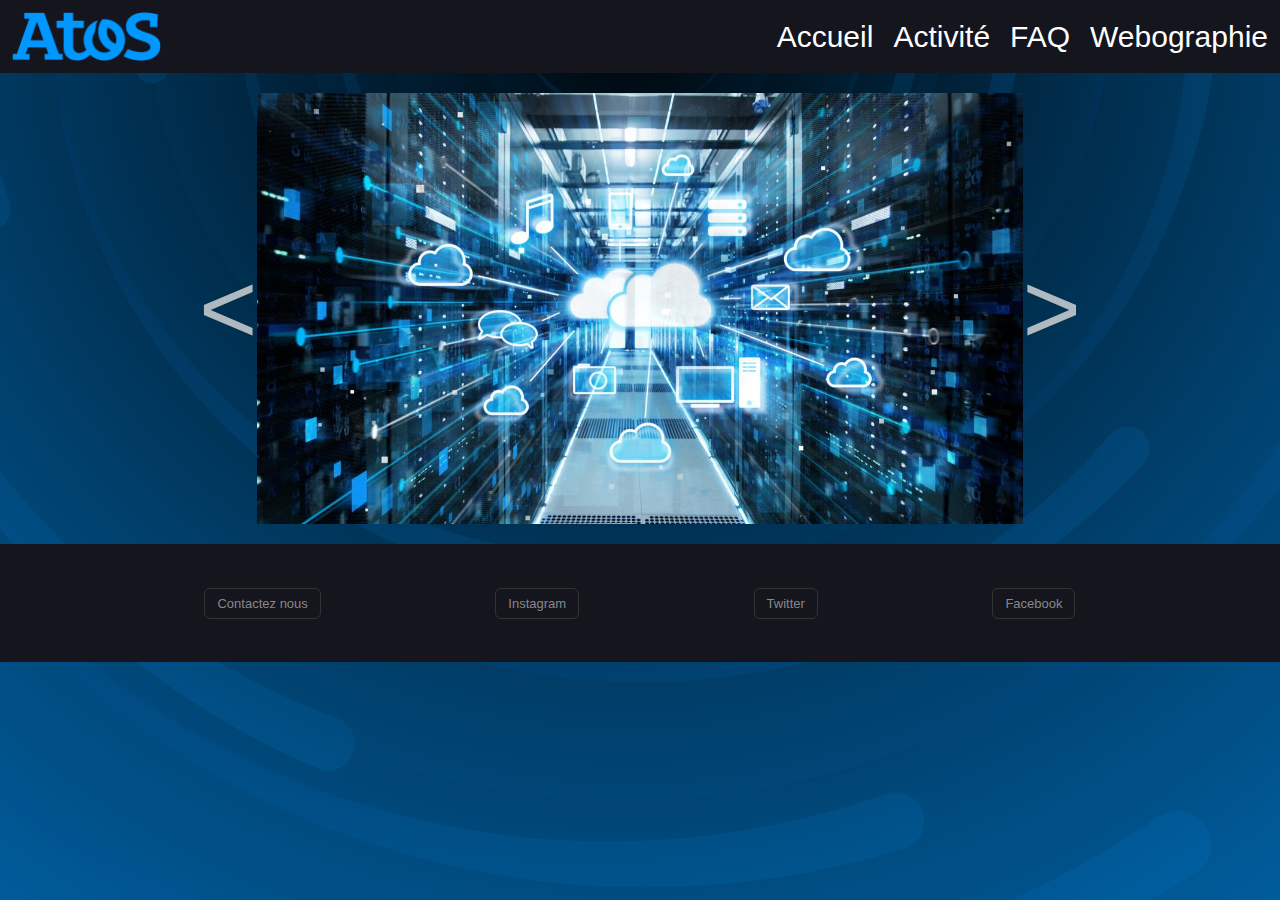
<file: index.html>
<!DOCTYPE html>
<html>

  <head>
    <meta charset="utf-8">
    <title>index</title>
    <link rel="stylesheet" href="style.css">
    <script src="script.js"></script>
  </head>

  <body>

    <header>  
      
      <nav class="menu-nav">

        <div id="container">

          <div><a href="index.html"><img src="img/Atos logo.png" alt="Atos" class="Atos"></a></div>

          <div><a href="index.html">Accueil</a></div>
          <div><a href="Activité.html">Activité</a></div>
          <div><a href="FAQ.html">FAQ</a></div>
          <div><a href="Webographie.html">Webographie</a></div>
        
        </div>

      </nav>

    </header>
      

    <main>

      <div id="slider">
        <div id="precedent" onclick="ChangeSlide(-1)"><p><</p></div>
        <a href="FAQ.html"><img src="img/cloud3.jpeg" alt="cloud" id="slide"></a>
        <div id="suivant" onclick="ChangeSlide(1)"><p>></p></div>
      </div>

    
	  </main>


    <div class="footerfixe">


    <footer>

        <ul class="reseaux">

          <li><a href="contact.html" class="contact">Contactez nous</a></li>
          <li><a href="https://www.instagram.com/atosfr/?hl=fr" class="instagram" target="_blank"> Instagram</a></li>
          <li><a href="https://twitter.com/AtosFR?ref_src=twsrc%5Egoogle%7Ctwcamp%5Eserp%7Ctwgr%5Eauthor"class="twitter" target="_blank"> Twitter</a></li>
          <li><a href="https://fr-fr.facebook.com/AtosFR/" class="facebook" target="_blank">Facebook</a></li>

        </ul>

    </footer>

    </div>

  </body>
</html>
</file>
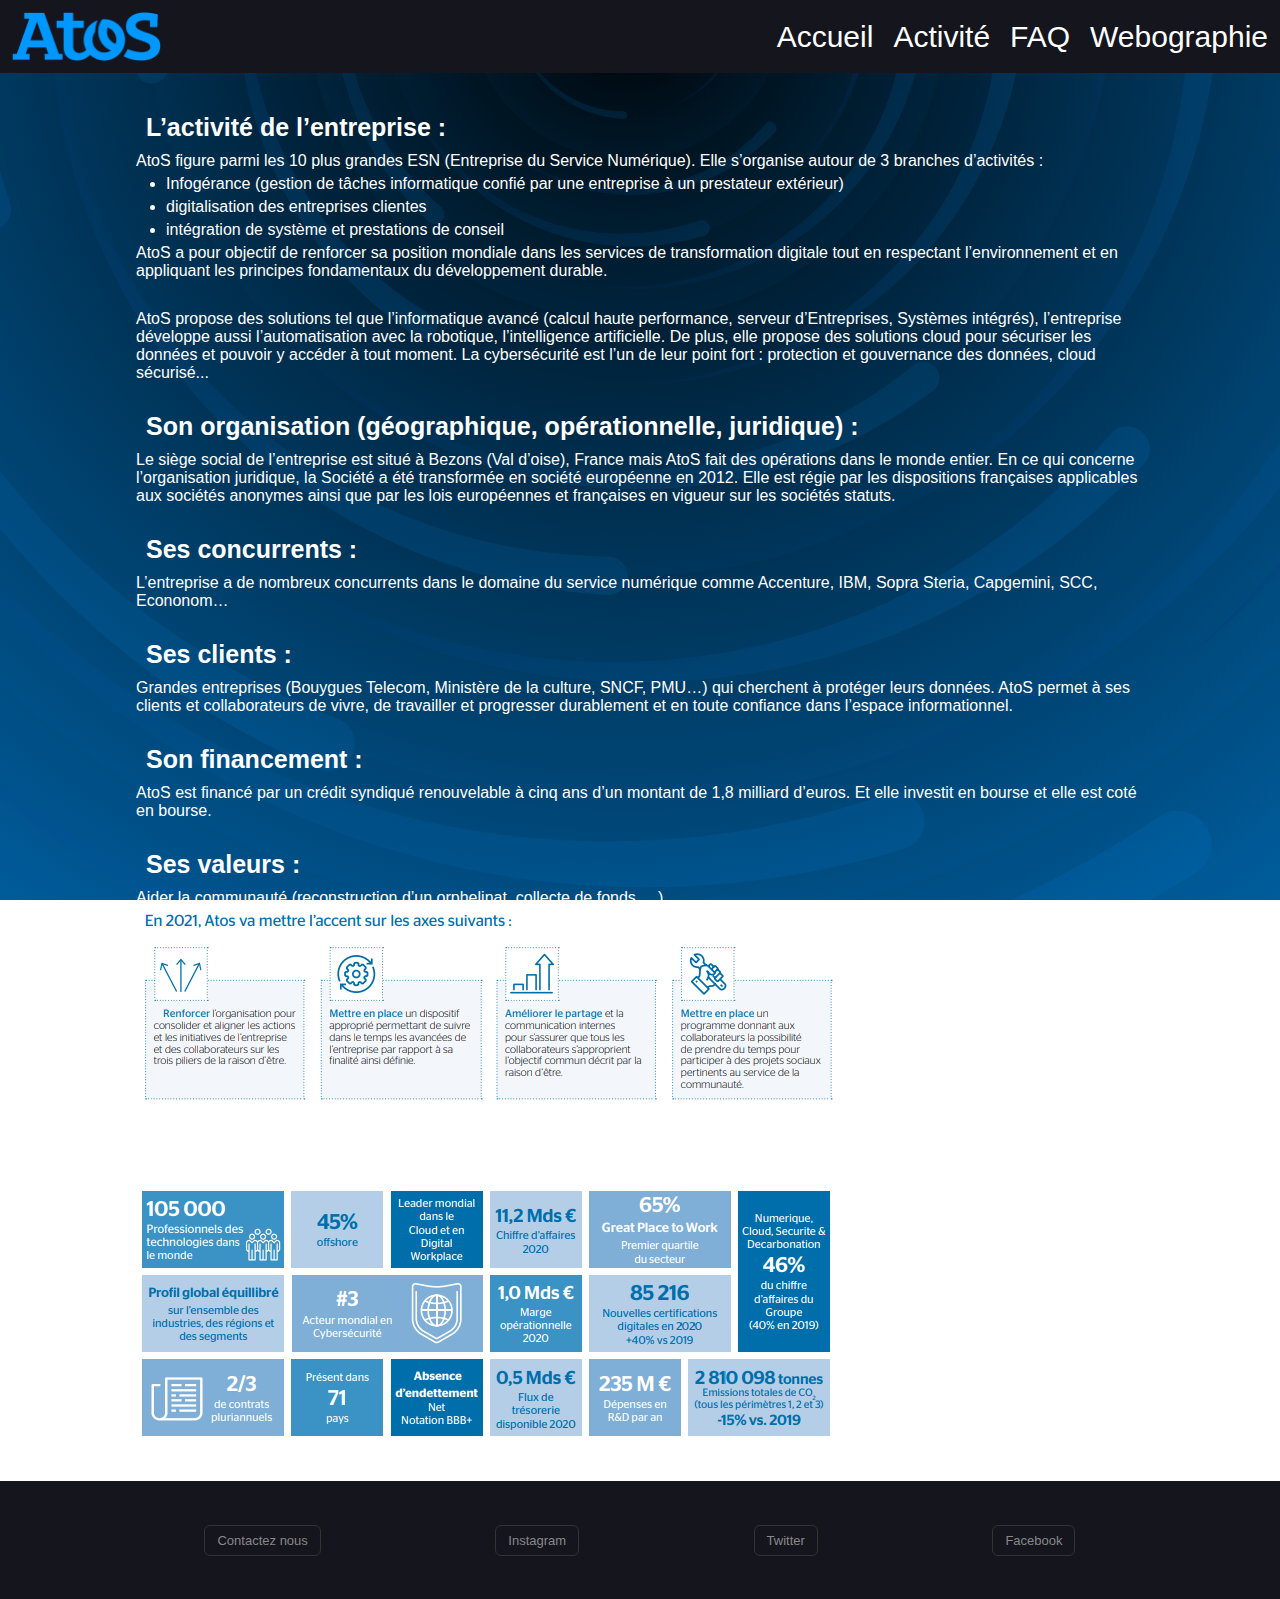
<file: Activité.html>
<!DOCTYPE html>
<html>

  <head>
    <meta charset="utf-8">
    <title>index</title>
    <link rel="stylesheet" href="style.css">
  </head>

  <body>


    <header>  
      
      <nav class="menu-nav">

        <div id="container">

          <div><a href="index.html"><img src="img/Atos logo.png" alt="Atos" class="Atos"></a></div>

          <div><a href="index.html">Accueil</a></div>
          <div><a href="Activité.html">Activité</a></div>
          <div><a href="FAQ.html">FAQ</a></div>
          <div><a href="Webographie.html">Webographie</a></div>
        
        </div>

      </nav>

    </header>

    <main>
      
      <div class="activite">
        <h1>L’activité de l’entreprise :</h1>
        <p>AtoS figure parmi les 10 plus grandes ESN (Entreprise du Service Numérique). Elle s’organise autour de 3 branches d’activités :</p>
        <ul>
          <li>Infogérance (gestion de tâches informatique confié par une entreprise à un prestateur extérieur)</li>
          <li>digitalisation des entreprises clientes</li>
          <li>intégration de système et prestations de conseil</li>
        </ul>
        <p>AtoS a pour objectif de renforcer sa position mondiale dans les services de transformation digitale tout en respectant l’environnement et en appliquant les principes fondamentaux du développement durable.</p>

        <h1></h1>
        <p>AtoS propose des solutions tel que l’informatique avancé (calcul haute performance, serveur d’Entreprises, Systèmes intégrés), l’entreprise développe aussi l’automatisation avec la robotique, l’intelligence artificielle. De plus, elle propose des solutions cloud pour sécuriser les données et pouvoir y accéder à tout moment. La cybersécurité est l’un de leur point fort : protection et gouvernance des données, cloud sécurisé...</p>

        <h1>Son organisation (géographique, opérationnelle, juridique) :</h1>
        <p>Le siège social de l’entreprise est situé à Bezons (Val d’oise), France mais AtoS fait des opérations dans le monde entier. En ce qui concerne l’organisation  juridique, la Société a été transformée en société européenne en 2012. Elle est régie par les dispositions françaises applicables aux sociétés anonymes ainsi que par les lois européennes et françaises en vigueur sur les sociétés statuts.</p>

        <h1>Ses concurrents :</h1>
        <p>L’entreprise a de nombreux concurrents dans le domaine du service numérique comme Accenture, IBM, Sopra Steria, Capgemini, SCC, Econonom…</p>

        <h1>Ses clients :</h1>
        <p>Grandes entreprises (Bouygues Telecom, Ministère de la culture, SNCF, PMU…) qui cherchent à protéger leurs données.
        AtoS permet à ses clients et collaborateurs de vivre, de travailler et progresser durablement et en toute confiance dans l’espace informationnel.</p>

        <h1>Son financement :</h1>
        <p>AtoS est financé par un crédit syndiqué renouvelable à cinq ans d’un montant de 1,8 milliard d’euros. Et elle investit en bourse et elle est coté en bourse.</p>

        <h1>Ses valeurs :</h1>
        <p>Aider la communauté (reconstruction d’un orphelinat, collecte de fonds, ...)</p>
        <img src="img/Valeurs.png" alt="valeurs">

        <h1>AtoS en chiffre c’est :</h1>
        <img src="img/chiffres.png" alt="chiffres">
      </div>

	  </main>

    <footer>

        <ul class="reseaux">

          <li><a href="contact.html" class="contact">Contactez nous</a></li>
          <li><a href="https://www.instagram.com/atosfr/?hl=fr" class="instagram" target="_blank"> Instagram</a></li>
          <li><a href="https://twitter.com/AtosFR?ref_src=twsrc%5Egoogle%7Ctwcamp%5Eserp%7Ctwgr%5Eauthor"class="twitter" target="_blank"> Twitter</a></li>
          <li><a href="https://fr-fr.facebook.com/AtosFR/" class="facebook" target="_blank">Facebook</a></li>

        </ul> 

    </footer>

  </body>
</html>
</file>
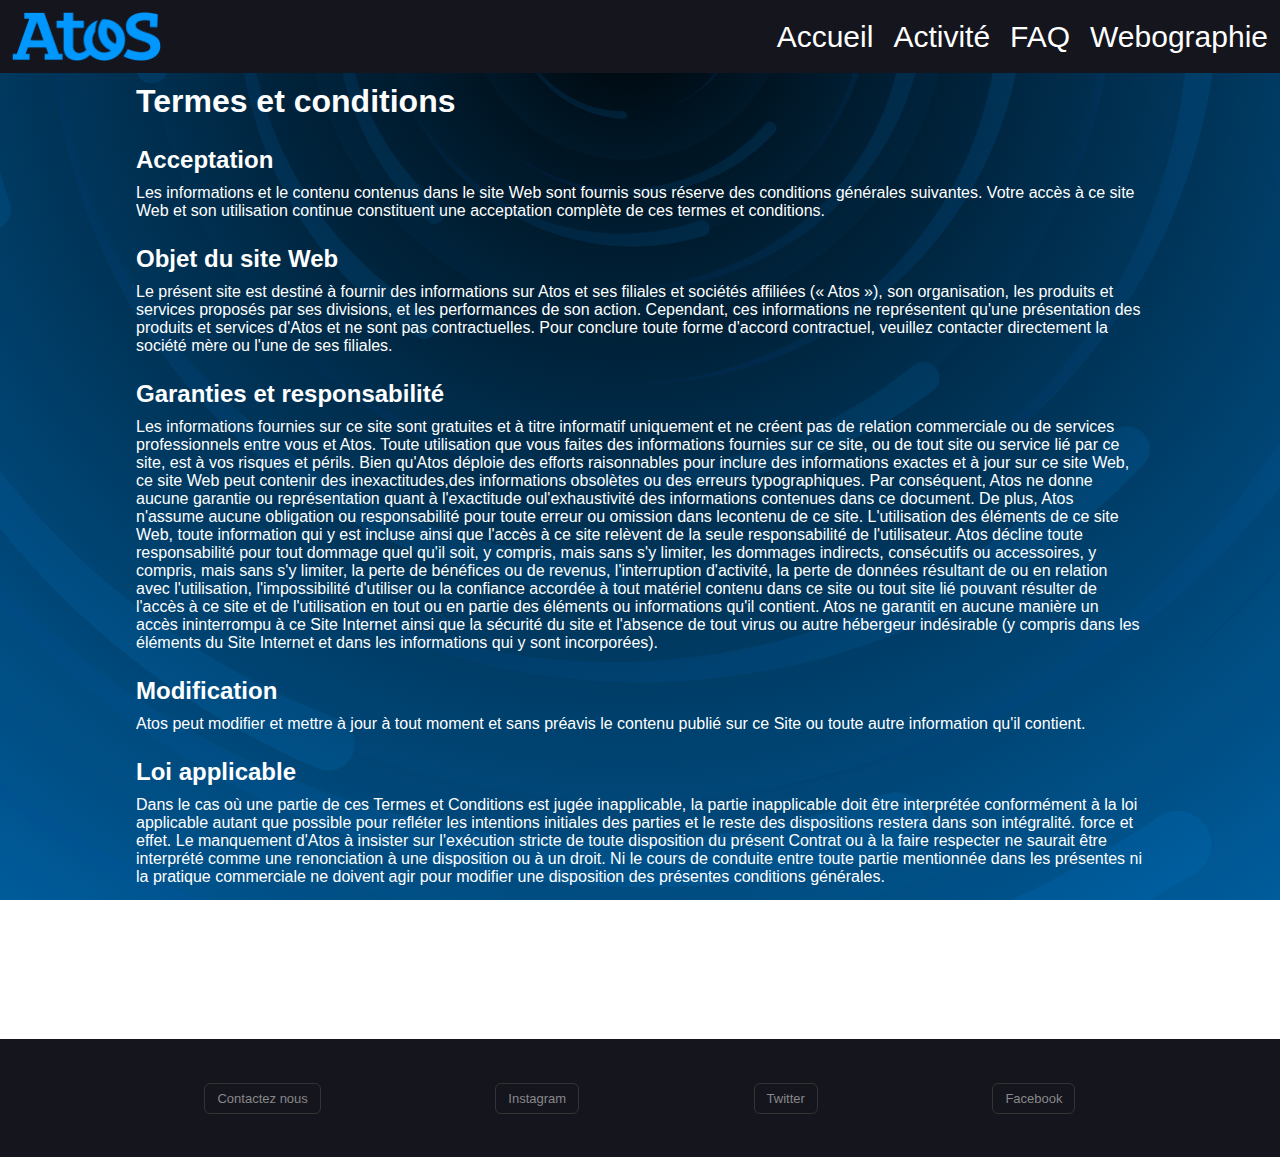
<file: Conditions.html>
<!DOCTYPE html>
<html>

  <head>
    <meta charset="utf-8">
    <title>index</title>
    <link rel="stylesheet" href="style.css">
  </head>

  <body>


    <header>  
      
      <nav class="menu-nav">

        <div id="container">

          <div><a href="index.html"><img src="img/Atos logo.png" alt="Atos" class="Atos"></a></div>

          <div><a href="index.html">Accueil</a></div>
          <div><a href="Activité.html">Activité</a></div>
          <div><a href="FAQ.html">FAQ</a></div>
          <div><a href="Webographie.html">Webographie</a></div>
        
        </div>

      </nav>

    </header>
      

    <main>

      <div class="conditions-util">     

        <div class="termes">
        <h1>Termes et conditions</h1>
        </div>

        <div class="termes">
        <h2>Acceptation</h2>
        <p>Les informations et le contenu contenus dans le site Web sont fournis sous réserve des conditions générales suivantes. Votre accès à ce site Web et son utilisation continue constituent une acceptation complète de ces termes et conditions.</p>
        </div>

        <div class="termes">
        <h2>Objet du site Web</h2>
        <p>Le présent site est destiné à fournir des informations sur Atos et ses filiales et sociétés affiliées (« Atos »), son organisation, les produits et services proposés par ses divisions, et les performances de son action. Cependant, ces informations ne représentent qu'une présentation des produits et services d'Atos et ne sont pas contractuelles. Pour conclure toute forme d'accord contractuel, veuillez contacter directement la société mère ou l'une de ses filiales.</p>
        </div>

        <div class="termes">
        <h2>Garanties et responsabilité</h2>
        <p>Les informations fournies sur ce site sont gratuites et à titre informatif uniquement et ne créent pas de relation commerciale ou de services professionnels entre vous et Atos. Toute utilisation que vous faites des informations fournies sur ce site, ou de tout site ou service lié par ce site, est à vos risques et périls.
        Bien qu'Atos déploie des efforts raisonnables pour inclure des informations exactes et à jour sur ce site Web, ce site Web peut contenir des inexactitudes,des informations obsolètes ou des erreurs typographiques. Par conséquent, Atos ne donne aucune garantie ou représentation quant à l'exactitude oul'exhaustivité des informations contenues dans ce document. De plus, Atos n'assume aucune obligation ou responsabilité pour toute erreur ou omission dans lecontenu de ce site.
        L'utilisation des éléments de ce site Web, toute information qui y est incluse ainsi que l'accès à ce site relèvent de la seule responsabilité de l'utilisateur. Atos décline toute responsabilité pour tout dommage quel qu'il soit, y compris, mais sans s'y limiter, les dommages indirects, consécutifs ou accessoires, y compris, mais sans s'y limiter, la perte de bénéfices ou de revenus, l'interruption d'activité, la perte de données résultant de ou en relation avec l'utilisation, l'impossibilité d'utiliser ou la confiance accordée à tout matériel contenu dans ce site ou tout site lié pouvant résulter de l'accès à ce site et de l'utilisation en tout ou en partie des éléments ou informations qu'il contient.
        Atos ne garantit en aucune manière un accès ininterrompu à ce Site Internet ainsi que la sécurité du site et l'absence de tout virus ou autre hébergeur indésirable (y compris dans les éléments du Site Internet et dans les informations qui y sont incorporées).</p>
        </div>

        <div class="termes">
        <h2>Modification</h2>
        <p>Atos peut modifier et mettre à jour à tout moment et sans préavis le contenu publié sur ce Site ou toute autre information qu'il contient.</p>
        </div>

        <div class="termes">
        <h2>Loi applicable</h2>
        <p>Dans le cas où une partie de ces Termes et Conditions est jugée inapplicable, la partie inapplicable doit être interprétée conformément à la loi applicable autant que possible pour refléter les intentions initiales des parties et le reste des dispositions restera dans son intégralité. force et effet.
        Le manquement d'Atos à insister sur l'exécution stricte de toute disposition du présent Contrat ou à la faire respecter ne saurait être interprété comme une renonciation à une disposition ou à un droit. Ni le cours de conduite entre toute partie mentionnée dans les présentes ni la pratique commerciale ne doivent agir pour modifier une disposition des présentes conditions générales.</p>
        </div>

        <div class="termes">
        <h2>Téléchargement de matériel sur le site Web</h2>
        <p>Toute information ou demande d'information que vous pourriez adresser à Atos via le site ou par courrier électronique auquel le site peut donner accès, est considérée comme non confidentielle.
        Atos n'assume aucune obligation de surveiller les informations que vous pouvez publier sur son site Web.</p>
        </div>

      </div>

	  </main>

    <footer>

        <ul class="reseaux">

          <li><a href="contact.html" class="contact">Contactez nous</a></li>
          <li><a href="https://www.instagram.com/atosfr/?hl=fr" class="instagram" target="_blank"> Instagram</a></li>
          <li><a href="https://twitter.com/AtosFR?ref_src=twsrc%5Egoogle%7Ctwcamp%5Eserp%7Ctwgr%5Eauthor"class="twitter" target="_blank"> Twitter</a></li>
          <li><a href="https://fr-fr.facebook.com/AtosFR/" class="facebook" target="_blank">Facebook</a></li>

        </ul> 

    </footer>

  </body>
</html>
</file>
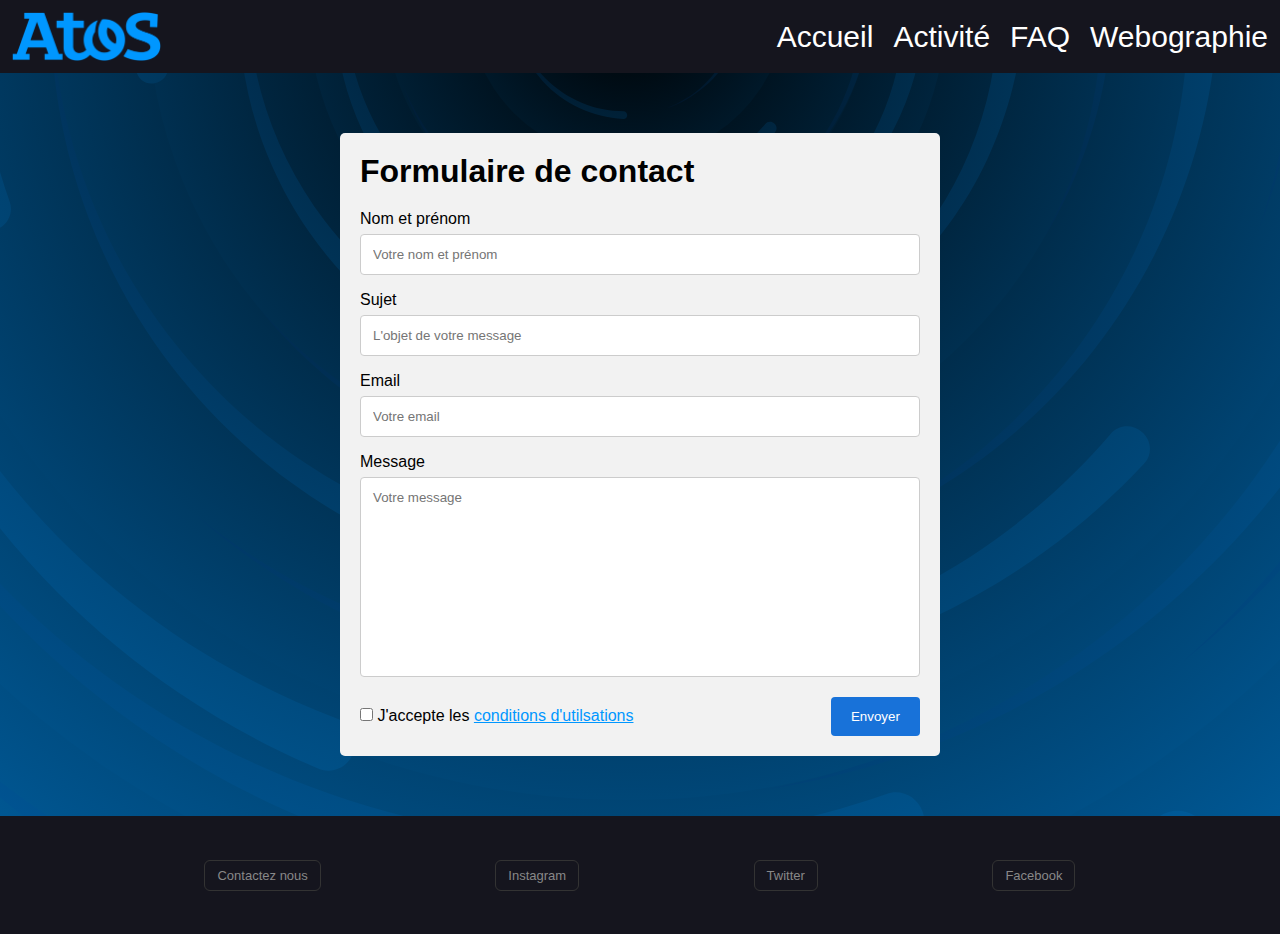
<file: contact.html>
<!DOCTYPE html>
<html>

  <head>
    <meta charset="utf-8">
    <title>index</title>
    <link rel="stylesheet" href="style.css">
  </head>

  <body>


    <header>  
      
      <nav class="menu-nav">

        <div id="container">

          <div><a href="index.html"><img src="img/Atos logo.png" alt="Atos" class="Atos"></a></div>

          <div><a href="index.html">Accueil</a></div>
          <div><a href="Activité.html">Activité</a></div>
          <div><a href="FAQ.html">FAQ</a></div>
          <div><a href="Webographie.html">Webographie</a></div>
        
        </div>

      </nav>

    </header>
      

    <main>

      <div class="container">
        <h1 id="formulaire">Formulaire de contact</h1>
        <form action="/action_page.php">
          <label for="nom">Nom et prénom</label>
          <input type="text" id="nom" name="nom" placeholder="Votre nom et prénom">

          <label for="sujet">Sujet</label>
          <input type="text" id="sujet" name="sujet" placeholder="L'objet de votre message">

          <label for="email">Email</label>
          <input type="email" id="email" name="email" placeholder="Votre email">

          <label for="subject">Message</label>
          <textarea id="subject" name="subject" placeholder="Votre message"></textarea>

          <input type="checkbox" id="conditions" name="conditions">
          <label for="conditions">J'accepte les <a href="Conditions.html">conditions d'utilsations</a></label>

          <input type="submit" value="Envoyer">
        </form>
      </div>

	  </main>
 <div class="footer_contact">
    <footer>
       
        <ul class="reseaux">

          <li><a href="contact.html" class="contact">Contactez nous</a></li>
          <li><a href="https://www.instagram.com/atosfr/?hl=fr" class="instagram" target="_blank"> Instagram</a></li>
          <li><a href="https://twitter.com/AtosFR?ref_src=twsrc%5Egoogle%7Ctwcamp%5Eserp%7Ctwgr%5Eauthor"class="twitter" target="_blank"> Twitter</a></li>
          <li><a href="https://fr-fr.facebook.com/AtosFR/" class="facebook" target="_blank">Facebook</a></li>

        </ul> 

    </footer>
</div>
  </body>
</html>
</file>
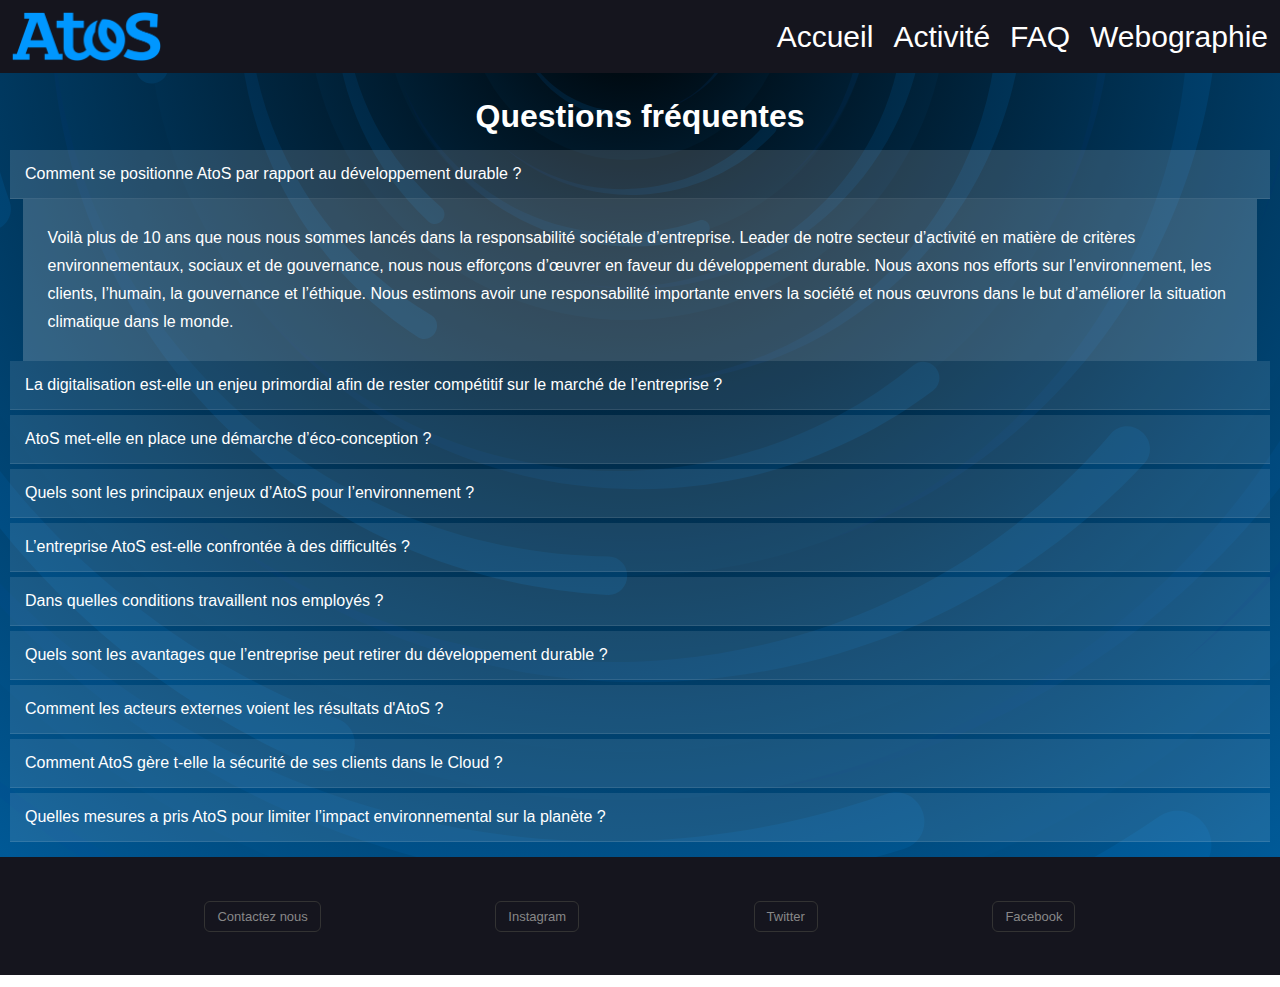
<file: FAQ.html>
<!DOCTYPE html>
<html>

  <head>
    <meta charset="utf-8">
    <title>index</title>
    <link rel="stylesheet" href="style.css">
  </head>

  <body>


    <header>  
      
      <nav class="menu-nav">

        <div id="container">

          <div><a href="index.html"><img src="img/Atos logo.png" alt="Atos" class="Atos"></a></div>

          <div><a href="index.html">Accueil</a></div>
          <div><a href="Activité.html">Activité</a></div>
          <div><a href="FAQ.html">FAQ</a></div>
          <div><a href="Webographie.html">Webographie</a></div>
        
        </div>

      </nav>

    </header>
    <main>
    
    <h1 class="FAQ">Questions fréquentes</h1>
    
        <div class="accordeon">     

            <div>
                <input type="radio" name="acc" id="acc1" checked>
                <label for="acc1"> Comment se positionne AtoS par rapport au développement durable ?</label>
                <div class="reponse">
                    <p class="quest">Voilà plus de 10 ans que nous nous sommes lancés dans la responsabilité sociétale d’entreprise. Leader de notre secteur
                d’activité en matière de critères environnementaux, sociaux et de gouvernance, nous nous efforçons d’œuvrer en faveur
                du développement durable. Nous axons nos efforts sur l’environnement, les clients, l’humain, la gouvernance et l’éthique.
                Nous estimons avoir une responsabilité importante envers la société et nous œuvrons dans le but d’améliorer la situation
                climatique dans le monde.</p>
                </div>
            </div>

            <div>
                <input type="radio" name="acc" id="acc2">
                <label for="acc2"> La digitalisation est-elle un enjeu primordial afin de rester compétitif sur le marché de l’entreprise ?</label>
                <div class="reponse">
                    <p class="quest">Nous sommes une des toutes premières entreprises à avoir migré l’intégralité de notre système sur le cloud (accès aux services
                    depuis internet). Pour évoluer dans un secteur hyper-concurrentiel, les organisations doivent constamment réinventer
                    leurs modèles commerciaux tout en réduisant leurs coûts de production. Nous donnons la possibilité à nos clients de migrer
                    leurs activités vers le cloud, en accélérant leur transformation digitale vers un modèle d’entreprise intelligente afin
                    d'acquérir une bonne position sur le marché de l’entreprise.</p>
                </div>
            </div>

            <div>
                <input type="radio" name="acc" id="acc3">
                <label for="acc3"> AtoS met-elle en place une démarche d’éco-conception ?</label>
                <div class="reponse">
                    <p class="quest">Nous pensons que l’éco-conception est un enjeu primordial pour se développer dans le monde du digital. Elle a pour but de
                        réduire la puissance informatique nécessaire en développant des logiciels et des sites web plus sobre dans leur conception
                        fonctionnelle, graphique et technique. Elle permet d’intégrer dès l’origine la problématique énergétique : nous voulons
                        optimiser le fonctionnement des applications tout en respectant les ressources disponibles. Enfin, l’éco-conception permet
                        par exemple, en s’appuyant sur des outils matériels comme des sondes, de mesurer la consommation de portions de code
                        afin de réduire leur impact environnemental.</p>
                </div>
            </div>

            <div>
                <input type="radio" name="acc" id="acc4">
                <label for="acc4"> Quels sont les principaux enjeux d’AtoS pour l’environnement ?</label>
                <div class="reponse">
                    <p class="quest">Atos s’engage pour 3 principaux enjeux liés à l’environnement. La décarbonisation est notre priorité. Nous mettons en place
                        une multitude de mesures dans le but de moins polluer la planète afin de relever les défis environnementaux de nos clients.
                        De plus, nous voulons réduire l’empreinte carbone afin d’améliorer l’efficacité énergétique des opérations d’Atos tout
                        en nous dirigeant vers une économie bas-carbone sur le modèle du développement durable. Enfin, nous voulons instaurer
                        des technologies et solutions numériques éco-efficaces et responsable, le Green IT, car les solutions numériques ont
                        déjà un impact important sur l’environnement et leur usage va continuer à s'accroître.</p>
                </div>
            </div>

            <div>
                <input type="radio" name="acc" id="acc5">
                <label for="acc5"> L’entreprise AtoS est-elle confrontée à des difficultés ?</label>
                <div class="reponse">
                    <p class="quest">Nous avons des difficultés pour recycler nos déchets car cela nécessite des centaines de mètres carrés. Et il nous est difficile
                        de réduire notre consommation d'énergie car il faut alimenter le refroidissement du système ainsi que tous nos outils
                        permettant de réaliser nos activités. Face à la pandémie du covid-19, nous avons dû revoir notre manière de travailler
                        avec nos clients, notamment lors de travaux sur des infrastructures informatiques classiques. De plus, Élie Girard,
                        le directeur général de l'entreprise a réaffirmé son intention de recentrer les activités de l'entreprise sur l'informatique
                        décentralisée (Cloud).</p>
                </div>
            </div>
             
            <div>
                <input type="radio" name="acc" id="acc6">
                <label for="acc6"> Dans quelles conditions travaillent nos employés ?</label>
                <div class="reponse">
                    <p class="quest">Nous avons la chance d'avoir une grande diversité de profils au sein de nos employés et nous nous assurons que chacun d’entre
                        eux travaille dans des conditions optimales. Nous sommes conscients de la numérisation du milieu de travail et du développement
                        du télétravail qui permet de plus en plus de travailler à domicile tout en collaborant à distance. Notre partenariat
                        international avec Great Place to Work nous permet de nous assurer que nous répondons aux besoins de nos employés. “We
                        Are Atos” est un programme permettant d’améliorer en continue la façon de travailler de nos employés.</p>
                </div>
            </div>

            <div>
                <input type="radio" name="acc" id="acc7">
                <label for="acc7"> Quels sont les avantages que l’entreprise peut retirer du développement durable ?</label>
                <div class="reponse">
                    <p class="quest">AtoS développe l'éco efficacité en réduisant les impacts environnementaux de sa production. Ainsi elle profite de ses capacités
                        de production tout en préservant les ressources naturelles. De plus, le développement durable est avantageux pour la
                        simple raison qu’il est un moyen d'augmenter la productivité des employés et donc par conséquent le chiffre d'affaires
                        de notre entreprise. Nous axons les efforts de notre entreprise sur l'efficacité environnementale et sur la créativité
                        de nos employés.</p>
                </div>
            </div>

            <div>
                <input type="radio" name="acc" id="acc8">
                <label for="acc8"> Comment les acteurs externes voient les résultats d'AtoS ?</label>
                <div class="reponse">
                    <p class="quest">Atos a été reconnu par plusieurs acteurs majeurs pour ses actions qui ont pour objectif de réduire ses impacts environnementaux
                        et ses émissions carbone, ainsi que pour la qualité et la transparence de sa communication. De plus, Atos a remporté
                        le Grand Prix 2020 du Business et de la Gouvernance Responsables pour son engagement à réduire l’empreinte carbone de
                        ses clients tout en instaurant des accords de décarbonisation.</p>
                </div>
            </div>

            <div>
                <input type="radio" name="acc" id="acc9">
                <label for="acc9"> Comment AtoS gère t-elle la sécurité de ses clients dans le Cloud ?</label>
                <div class="reponse">
                    <p class="quest">Il n'est pas "risqué" de stocker ses données sur le Cloud, ce qui est risqué c'est de ne pas prendre les mesures nécessaires
                        pour les protéger de manière efficace. Utiliser le Cloud en toute sécurité nécessite une approche solide en cybersécurité
                        afin de stocker les données sensibles sur un Cloud privé en maintenant un coût acceptable. Atos vous aide à garder un
                        contrôle centralisé sur vos accès ainsi que sur vos clés de chiffrement afin d'avoir une expérience unique et protégée
                        du Cloud tout en gardant une relation de confiance vis-à-vis de ses clients.</p>
                </div>
            </div>

            <div>
                <input type="radio" name="acc" id="acc10">
                <label for="acc10"> Quelles mesures a pris AtoS pour limiter l’impact environnemental sur la planète ?</label>
                <div class="reponse">
                    <p class="quest">Atos a décidé de s’aligner sur les objectifs ambitieux de l’initiative SBT (Science Based Targets) en vue de limiter le réchauffement
                        climatique à 1,5 °C. De plus, l'entreprise s’engage à atteindre la neutralité carbone d’ici 2035, soit 15 ans plus tôt
                        que les objectifs des accords de Paris fixé à 2050. Les normes que l'entreprise s'est fixé sont les plus exigeantes
                        du secteur du numérique et concernent tout autant les clients et les fournisseurs. La norme ISO 14001 est un outil opérationnel
                        essentiel pour atteindre nos objectifs environnementaux. En 2019, près de 90 % de nos principaux bureaux et centres
                        de données ont été certifiés. Entre 2012 et 2015 AtoS a réduit de 50% ses émissions carbone.</p>
                </div>
            </div>

             
        </div>

    </main>

    <div class="footerfixe">
      
    <footer>


        <ul class="reseaux">

          <li><a href="contact.html" class="contact">Contactez nous</a></li>
          <li><a href="https://www.instagram.com/atosfr/?hl=fr" class="instagram" target="_blank"> Instagram</a></li>
          <li><a href="https://twitter.com/AtosFR?ref_src=twsrc%5Egoogle%7Ctwcamp%5Eserp%7Ctwgr%5Eauthor"class="twitter" target="_blank"> Twitter</a></li>
          <li><a href="https://fr-fr.facebook.com/AtosFR/" class="facebook" target="_blank">Facebook</a></li>

        </ul> 

    </footer>

    </div>

  </body>

</html>
</file>
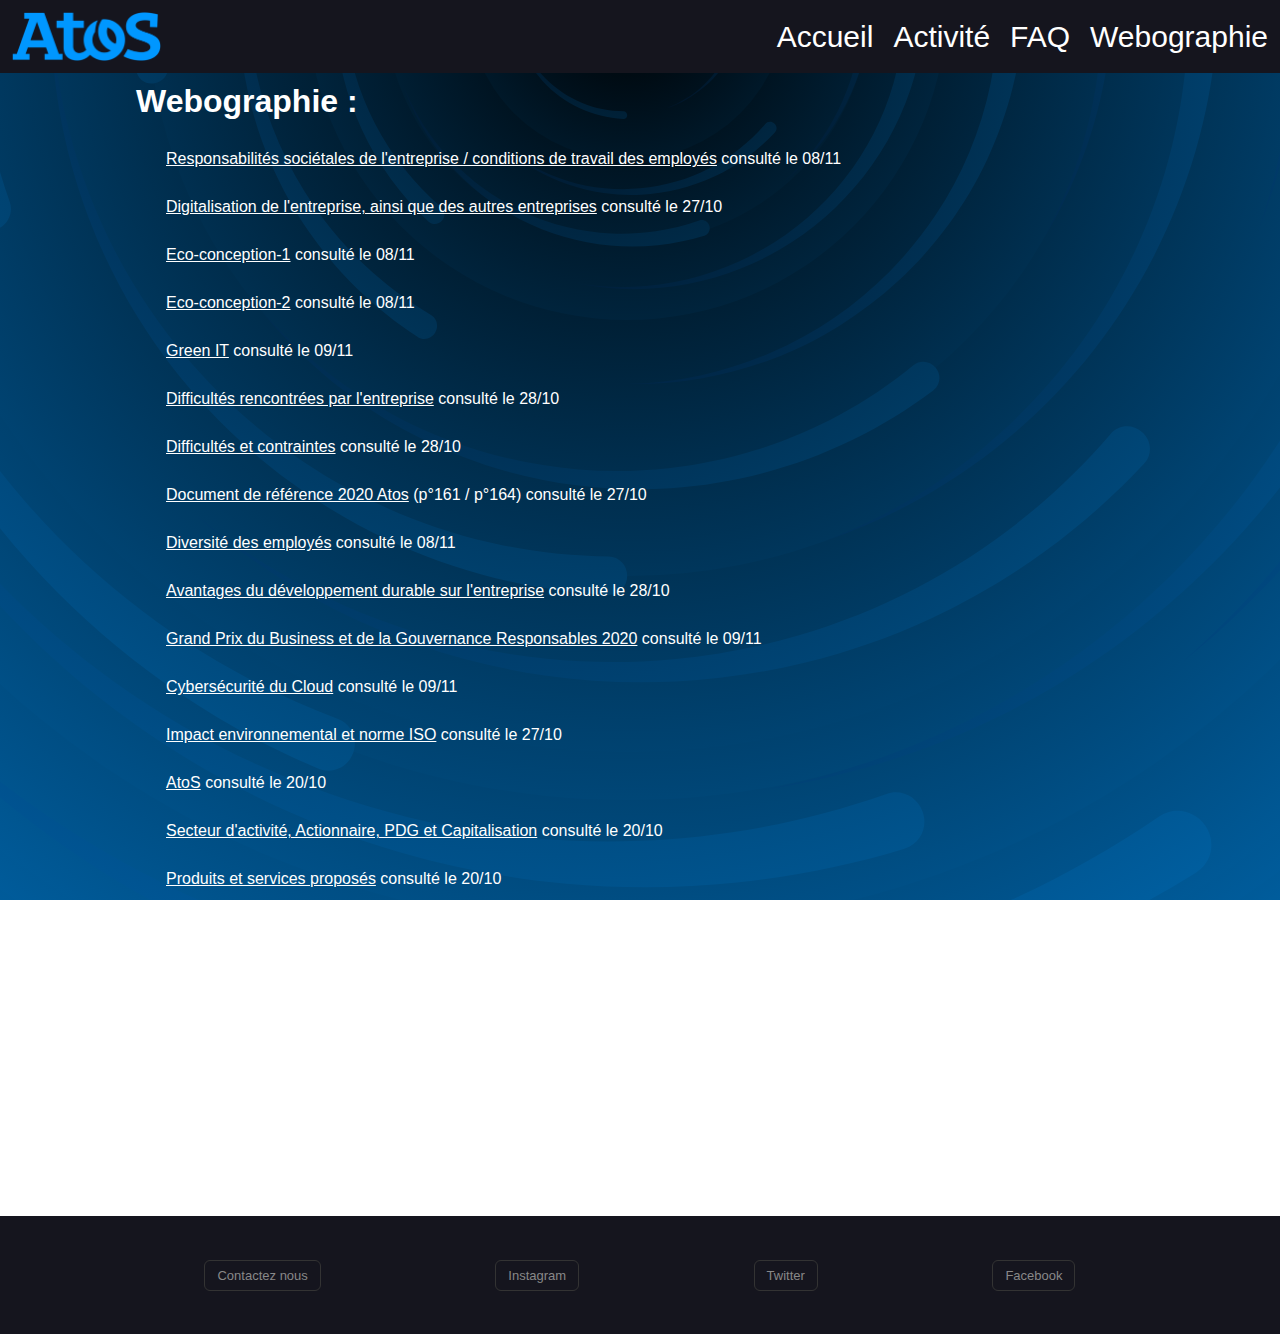
<file: Webographie.html>
<!DOCTYPE html>
<html>

  <head>
    <meta charset="utf-8">
    <title>index</title>
    <link rel="stylesheet" href="style.css">
  </head>

  <body>


    <header>  
      
      <nav class="menu-nav">

        <div id="container">

          <div><a href="index.html"><img src="img/Atos logo.png" alt="Atos" class="Atos"></a></div>

          <div><a href="index.html">Accueil</a></div>
          <div><a href="Activité.html">Activité</a></div>
          <div><a href="FAQ.html">FAQ</a></div>
          <div><a href="Webographie.html">Webographie</a></div>
        
        </div>

      </nav>

    </header>
      
    <main>
      <div class="webographie">
      <h1>Webographie :</h1>
      <ul>
        <li>
            <a href="https://atos.net/fr/a-propos-d-atos/responsabilite-societale-dentreprise" target="_blank"> Responsabilités sociétales de l'entreprise / conditions de travail des employés</a>  consulté le 08/11
        </li>
        <li>
          <a href="https://atos.net/fr/2021/communiques-de-presse_2021_10_18/atos-accelere-sa-transformation-numerique-avec-le-lancement-de-sap-s-4hana-cloud" target="_blank"> Digitalisation de l'entreprise, ainsi que des autres entreprises</a> consulté le 27/10

        </li>
        <li>
          <a href="https://atos.net/fr/blog/eco-conception-du-code-pour-en-finir-avec-les-applications-energivores" target="_blank"> Eco-conception-1</a> consulté le 08/11
        </li>
        <li>
          <a href="https://atos.net/fr/blog/une-transformation-numerique-verte-est-elle-possible" target="_blank">Eco-conception-2</a> consulté le 08/11
        </li>
        <li>
          <a href="https://www.usinenouvelle.com/article/atos-veut-accelerer-son-virage-vers-le-numerique-et-le-green-it.N978861" target="_blank">Green IT</a> consulté le 09/11
        </li>
        <li>
          <a href="https://investir.lesechos.fr/actions/actualites/atos-sort-du-cac-40-eurofins-scientific-y-entre-1979303.php" target="_blank">Difficultés rencontrées par l'entreprise</a>  consulté le 28/10
        </li>
        <li>
          <a href="https://atos.net/fr/blog/un-supercalculateur-eco-responsable-est-ce-possible" target="_blank">Difficultés et contraintes</a> consulté le 28/10
        </li>
        <li>
          <a href="https://atos.net/content/investors-documents/2021/atos-document-enregistrement-universel-2020.pdf" target="_blank">Document de référence 2020 Atos</a> (p°161 / p°164) consulté le 27/10
        </li>
        <li>
          <a href="https://atos.net/fr/carrieres/diversite" target="_blank">Diversité des employés</a> consulté le 08/11
        </li>
        <li>
          <a href="https://www.mobival.fr/quels-sont-les-avantages-et-les-inconvenients-du-developpement-durable/" target="_blank">Avantages du développement durable sur l'entreprise</a> consulté le 28/10
        </li>
        <li>
          <a href="https://atos.net/fr/2020/fr-awards_2020_10_07/atos-laureat-des-grand-prix-du-business-et-de-la-gouvernance-responsables-2020" target="_blank">Grand Prix du Business et de la Gouvernance Responsables 2020</a> consulté le 09/11
        </li>
        <li>
          <a href="https://atos.net/fr/solutions/cybersecurite/securite-du-cloud" target="_blank"> Cybersécurité du Cloud</a> consulté le 09/11
        </li>
        <li>
          <a href="https://atos.net/fr/lp/rapport-integre-2019/notre-environment" target="_blank">Impact environnemental et norme ISO</a> consulté le 27/10
        </li>
        <li>
          <a href="https://www.google.com/imgres?imgurl=https%3A%2F%2Fcomin.madmagz.news%2Fwp-content%2Fuploads%2Fsites%2F2%2F2015%2F03%2FATOS-LOGO.jpg&imgrefurl=https%3A%2F%2Fcomin.madmagz.news%2Fatos-le-zero-email-cest-la-consequence-et-pas-le-but%2F&tbnid=iXr9usht42JezM&vet=12ahUKEwiC8Ku0utjzAhULBRoKHZS2AU8QMygAegUIARCoAQ..i&docid=y91kT_HkHWtCHM&w=4961&h=3508&q=atos&client=firefox-b-e&ved=2ahUKEwiC8Ku0utjzAhULBRoKHZS2AU8QMygAegUIARCoAQ" target="_blank">AtoS</a> consulté le 20/10
        </li>
        <li>
          <a href="https://www.boursorama.com/cours/societe/profil/1rPATO/" target="_blank">Secteur d'activité, Actionnaire, PDG et Capitalisation</a> consulté le 20/10
        </li>
        <li>
          <a href="https://atos.net/fr/solutions" target="_blank">Produits et services proposés</a> consulté le 20/10
        </li>
        <li>
          <a href="https://atos.net/fr/a-propos-d-atos/implantations" target="_blank">Implantation géographique</a> consulté le 20/10
        </li>
        <li>
          <a href="https://investir.lesechos.fr/etudes-enquetes/objectif-cloud-avec-des-partenaires-de-premier-choix/bien-positionne-pour-rattraper-ses-concurrents-1937109.php" target="_blank">AtoS : Bien positionné pour rattraper ses concurrents</a> consulté le 20/10
        </li>
        <li>
          <a href="https://atos.net/fr/succes-clients" target="_blank">Clients Atos</a> consulté le 20/10
        </li>
        <li>
          <a href="https://atos.net/fr/lp/rapport-integre-2018/strategie" target="_blank">Stratégie de l'entreprise</a> consulté le 20/10
        </li>
        <li>
          <a href="https://atos.net/content/investors-documents/2021/atos-document-enregistrement-universel-2020.pdf" target="_blank">Les valeurs de l'entreprises</a> consulté le 20/10
        </li>
        <li>
          <a href="https://atos.net/content/investors-documents/2021/atos-document-enregistrement-universel-2020.pdf" target="_blank">Image chiffres de l'entreprise</a>(p°11) consulté le 20/10
        </li>
      </ul>
    </div>
	  </main>

    <footer>

        <ul class="reseaux">

          <li><a href="contact.html" class="contact">Contactez nous</a></li>
          <li><a href="https://www.instagram.com/atosfr/?hl=fr" class="instagram" target="_blank"> Instagram</a></li>
          <li><a href="https://twitter.com/AtosFR?ref_src=twsrc%5Egoogle%7Ctwcamp%5Eserp%7Ctwgr%5Eauthor"class="twitter" target="_blank"> Twitter</a></li>
          <li><a href="https://fr-fr.facebook.com/AtosFR/" class="facebook" target="_blank">Facebook</a></li>

        </ul> 

    </footer>

  </body>
</html>
</file>
<file: style.css>
*{
  margin: 0;
  padding: 0;
}

body{
  font-family:'Halvetica','Arial', sans-serif;
  display: flex;
  flex-direction: column;
  flex-flow: column;
  background-image: url("data:image/svg+xml,%3Csvg xmlns='http://www.w3.org/2000/svg' viewBox='0 0 2000 1500'%3E%3Cdefs%3E%3CradialGradient id='a' gradientUnits='objectBoundingBox'%3E%3Cstop offset='0' stop-color='%23000000'/%3E%3Cstop offset='1' stop-color='%230097FF'/%3E%3C/radialGradient%3E%3ClinearGradient id='b' gradientUnits='userSpaceOnUse' x1='0' y1='750' x2='1550' y2='750'%3E%3Cstop offset='0' stop-color='%23004ca8'/%3E%3Cstop offset='1' stop-color='%230097FF'/%3E%3C/linearGradient%3E%3Cpath id='s' fill='url(%23b)' d='M1549.2 51.6c-5.4 99.1-20.2 197.6-44.2 293.6c-24.1 96-57.4 189.4-99.3 278.6c-41.9 89.2-92.4 174.1-150.3 253.3c-58 79.2-123.4 152.6-195.1 219c-71.7 66.4-149.6 125.8-232.2 177.2c-82.7 51.4-170.1 94.7-260.7 129.1c-90.6 34.4-184.4 60-279.5 76.3C192.6 1495 96.1 1502 0 1500c96.1-2.1 191.8-13.3 285.4-33.6c93.6-20.2 185-49.5 272.5-87.2c87.6-37.7 171.3-83.8 249.6-137.3c78.4-53.5 151.5-114.5 217.9-181.7c66.5-67.2 126.4-140.7 178.6-218.9c52.3-78.3 96.9-161.4 133-247.9c36.1-86.5 63.8-176.2 82.6-267.6c18.8-91.4 28.6-184.4 29.6-277.4c0.3-27.6 23.2-48.7 50.8-48.4s49.5 21.8 49.2 49.5c0 0.7 0 1.3-0.1 2L1549.2 51.6z'/%3E%3Cg id='g'%3E%3Cuse href='%23s' transform='scale(0.12) rotate(60)'/%3E%3Cuse href='%23s' transform='scale(0.2) rotate(10)'/%3E%3Cuse href='%23s' transform='scale(0.25) rotate(40)'/%3E%3Cuse href='%23s' transform='scale(0.3) rotate(-20)'/%3E%3Cuse href='%23s' transform='scale(0.4) rotate(-30)'/%3E%3Cuse href='%23s' transform='scale(0.5) rotate(20)'/%3E%3Cuse href='%23s' transform='scale(0.6) rotate(60)'/%3E%3Cuse href='%23s' transform='scale(0.7) rotate(10)'/%3E%3Cuse href='%23s' transform='scale(0.835) rotate(-40)'/%3E%3Cuse href='%23s' transform='scale(0.9) rotate(40)'/%3E%3Cuse href='%23s' transform='scale(1.05) rotate(25)'/%3E%3Cuse href='%23s' transform='scale(1.2) rotate(8)'/%3E%3Cuse href='%23s' transform='scale(1.333) rotate(-60)'/%3E%3Cuse href='%23s' transform='scale(1.45) rotate(-30)'/%3E%3Cuse href='%23s' transform='scale(1.6) rotate(10)'/%3E%3C/g%3E%3C/defs%3E%3Cg transform='translate(980 0)'%3E%3Cg %3E%3Ccircle fill='url(%23a)' r='3000'/%3E%3Cg opacity='0.5'%3E%3Ccircle fill='url(%23a)' r='2000'/%3E%3Ccircle fill='url(%23a)' r='1800'/%3E%3Ccircle fill='url(%23a)' r='1700'/%3E%3Ccircle fill='url(%23a)' r='1651'/%3E%3Ccircle fill='url(%23a)' r='1450'/%3E%3Ccircle fill='url(%23a)' r='1250'/%3E%3Ccircle fill='url(%23a)' r='1175'/%3E%3Ccircle fill='url(%23a)' r='900'/%3E%3Ccircle fill='url(%23a)' r='750'/%3E%3Ccircle fill='url(%23a)' r='500'/%3E%3Ccircle fill='url(%23a)' r='380'/%3E%3Ccircle fill='url(%23a)' r='250'/%3E%3C/g%3E%3Cg transform='rotate(-90 0 0)'%3E%3Cuse href='%23g' transform='rotate(10)'/%3E%3Cuse href='%23g' transform='rotate(120)'/%3E%3Cuse href='%23g' transform='rotate(240)'/%3E%3C/g%3E%3Ccircle fill-opacity='0.83' fill='url(%23a)' r='3000'/%3E%3C/g%3E%3C/g%3E%3C/svg%3E");
  background-attachment: fixed;
  background-size: cover;
}

html, body{
  height: 100%;
}

header{
  background-color: #15151e;
  padding: 2px;
}

main{
  padding: 10px;
}

footer{
  background-color: #15151e;
  width: 100%;
  position: relative;
  bottom: 0;
}



/*MENU NAV*/

nav.menu-nav a{
  color: white;
  text-decoration: none;
  margin: 10px;
  font-size: 30px;
  display: inline-flex;
  justify-content: space-between;
  align-items: center;
}

nav.menu-nav a:hover{
  color: #0097FF;
  transition: 0.3s;
}

img.Atos{
  float: left;
  width: 20%;
}

#container{
  display: flex;
  justify-content: space-evenly;
  align-items: center;
}



/*FOOTER DESIGN*/

.reseaux a{
  border: 1px solid #333;
  border-radius: 6px;
  color: #888;
  font-size: 13px;
  padding: 7px 12px;
  text-decoration: none;
}

.reseaux {
  padding: 50px 30px;
  display: flex;
  justify-content: space-evenly;
  align-items: center;
  list-style: none;
}

.reseaux a:hover {
  color: #0097FF;
  transition-delay: 0.1s;
}



/*ACTIVITE*/

.activite, .activite h1{
  color:white;
  margin: 30px 10px 10px 10px;
}

.activite{
    margin: 0 10% 2% 10%;
}

.activite h1{
  font-size: 25px;
}

.activite li{
  margin: 5px 30px;
}

.activite a{
  color: white;
  text-decoration:underline;
}

.activite a:hover{
  color: #0097FF;
  transition: 0.3s;
}



/*FAQ ACCORDEON*/

.FAQ{
  color:#fff;
  text-align:center;
  padding: 15px;
}

.accordeon {
  width: 100%;
  margin: auto;
}

.accordeon .reponse {
  width: 98%;
  margin: 0 auto;
  height: 0;
  color: rgba(0, 0, 0, 0);;
  background-color: rgba(255, 255, 255, 0.2);
  line-height: 28px;
  padding: 0 20px;
  box-sizing: border-box;
  transition: 0.5s;
}

.accordeon label {
  cursor: pointer;
  background-color: rgba(255, 255, 255, 0.1);
  border-bottom: 1px solid rgba(255, 255, 255, 0.1);
  display: block;
  padding: 15px;
  width: 100%;
  color: #fff;
  font-weight: 400;
  box-sizing: border-box;
  z-index: 100;
}

.accordeon input{
  display: none;
}

.quest{
  margin: 5px;
}

.accordeon input:checked+label {
  background-color: rgba(255, 255, 255, 0.15);
}

.accordeon input:checked+label:before {
  transition: 0.5s;
}

.accordeon input:checked~.reponse {
  height: auto;
  color: #fff;
  font-size: 16px;
  padding: 20px;
  transition: 0.5s;
}



/*WEBOGRAPHIE*/

.webographie, .webographie h1{
  color:white;
}

.webographie li{
  margin: 30px;
  list-style: none;
}

.webographie{
  margin: 0 10% 2% 10%;
}

.webographie a{
  color: white;
}

.webographie a:hover{
  color: #0097FF;
  transition: 0.3s;
}



/*SLIDER*/

#slider{
  width: 70%;
  display: flex;
  align-items: center;
  margin: 10px auto;
}

#slider img {
    position: relative;
    width: 100%;
    margin: 0px auto;
    display: flex;
    align-items: center;
}

#slider a {
    position: relative;
    width: 100%;
    margin: 0 auto;
    display: flex;
    align-items: center;
}

#precedent,
#suivant {
  cursor: pointer;
  opacity: 1;
  position: relative;
  font-size: 100px;
  color: rgba(220, 220, 220, 0.8);
  padding: 0px;
}



/*FORMULAIRE DE CONTACT*/

input[type=text], textarea, input[type=email] {
  width: 100%;
  padding: 12px;
  border: 1px solid #ccc;
  border-radius: 4px;
  box-sizing: border-box;
  margin: 6px 0px 16px 0px;
  resize: none;
  font-family:'Halvetica','Arial', sans-serif;
}

label{
  margin-right: 0px;
  margin-left: 0px;
  width: 100%;
}

input[type=submit] {
  background-color: #1872D9;
  color: white;
  padding: 12px 20px;
  border: none;
  border-radius: 4px;
  cursor: pointer;
  margin-left: 193px;
}

input[type=submit]:hover {
  background-color: #0097FF;
}

.container {
  box-sizing: border-box;
  border-radius:5px;
  background-color:#f2f2f2;
  padding:20px;
  width: 600px;
  margin: 50px auto;
}

#subject{
  height: 200px;
}

#formulaire{
  padding-bottom: 20px;
}

.container a{
  color: #0097FF;
}



/*CONDITIONS D'UTILISATION*/

.termes{
  margin: 0 10% 2% 10%;
  color: white;
}

.termes h2{
  padding-bottom: 10px;
}
</file>
